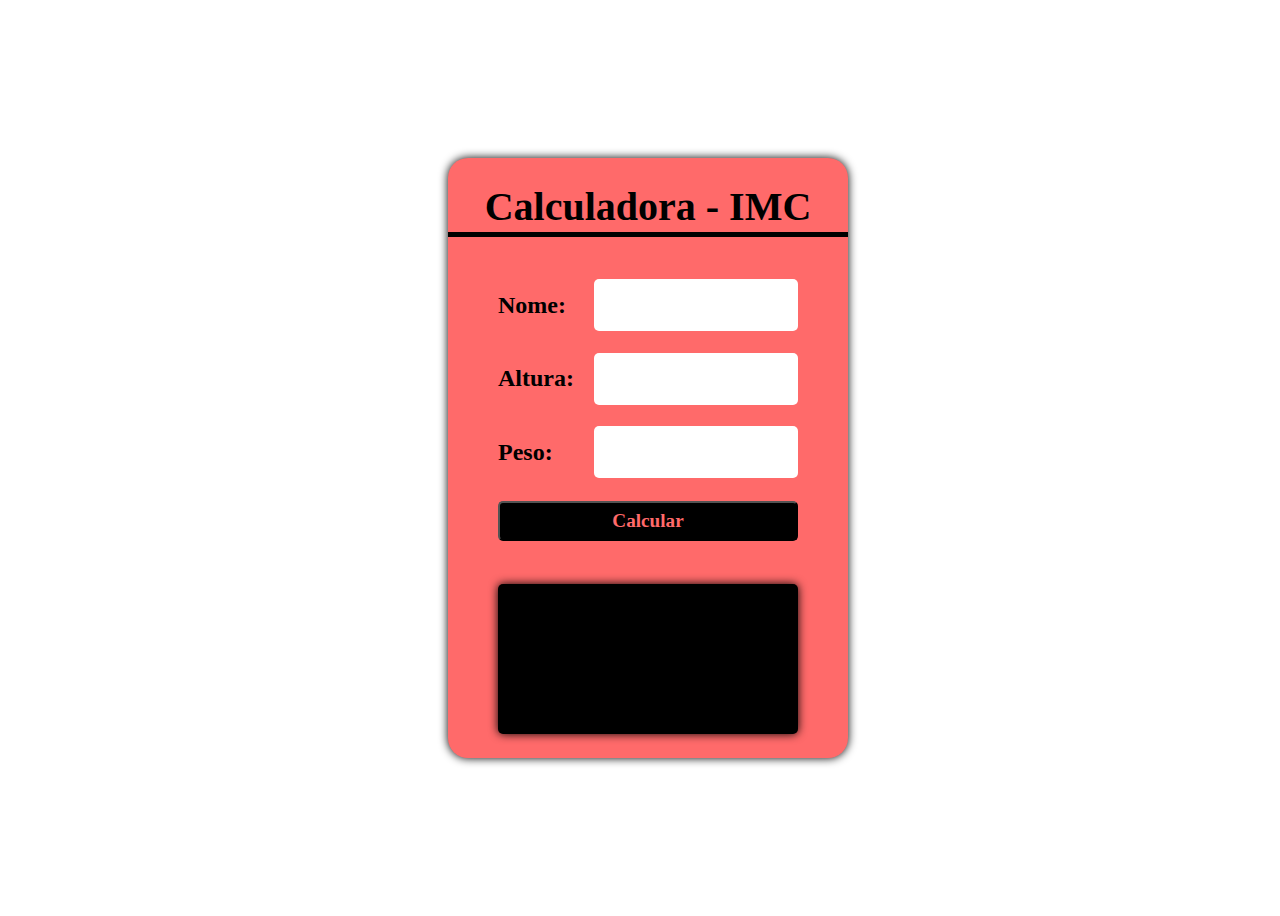
<file: 00-imc/index.html>
<!DOCTYPE html>
<html lang="en">
  <head>
    <meta charset="UTF-8">
    <meta name="viewport" content="width=device-width, initial-scale=1.0">
    <title>IMC</title>
    <link rel="stylesheet" href="style.css">
  </head>
  <body>
    <main>
      <div class="container">
        <div class="title"> Calculadora - IMC </div>
        <div class="input">
            <label>Nome:</label>
            <input type="text" id='nome'>
        </div>
        <div class="input">
            <label>Altura:</label>
            <input type="number" id='altura'>
        </div>
        <div class="input">
            <label>Peso:</label>
            <input type="number" id='peso'>
        </div>
        <button id='calcular'>Calcular</button>

        <div class="result" id='resultado'></div>
      </div>
    </main>
    <script src="./imc.js"></script>
  </body>
</html>
</file>
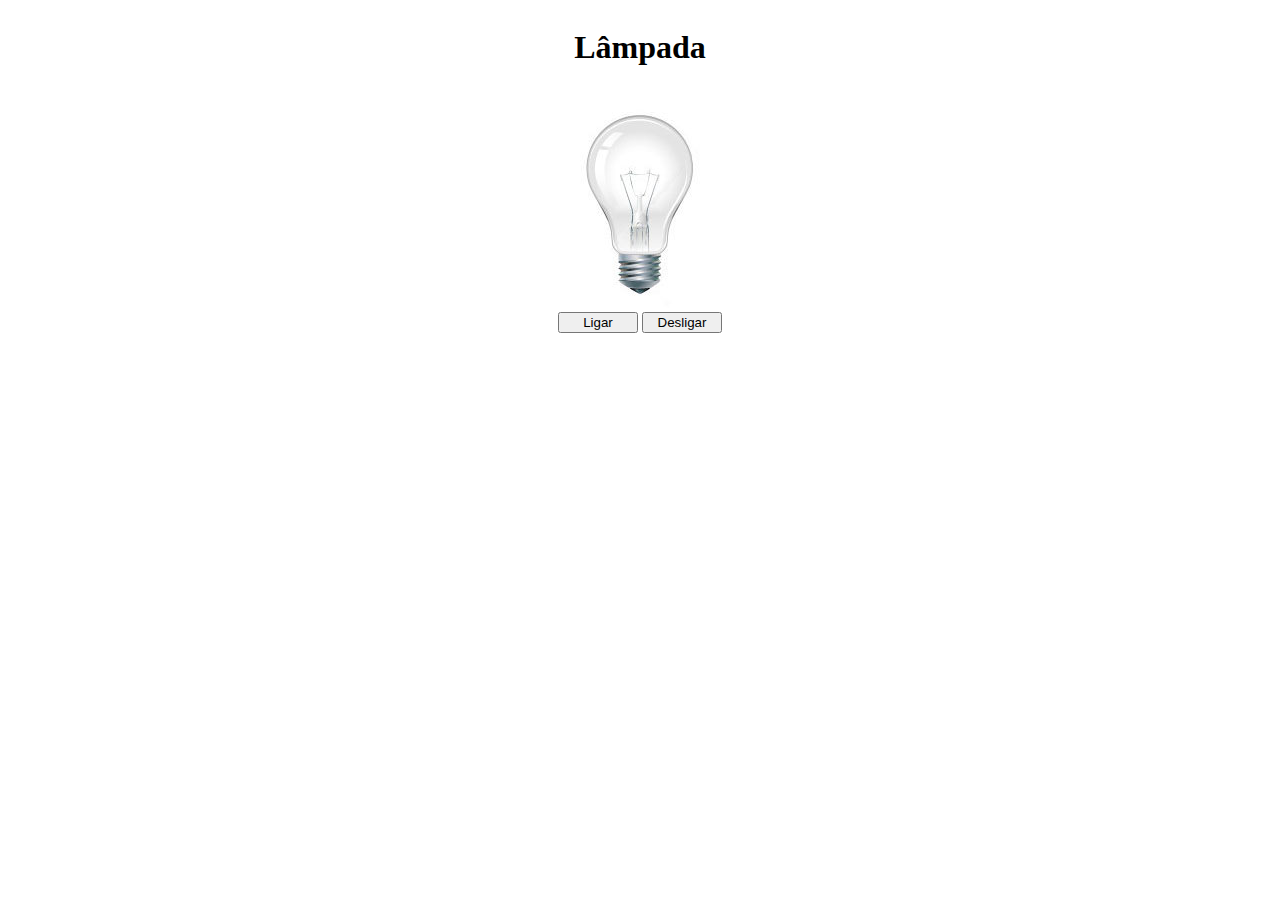
<file: 01-lamp 1.0/index.html>
<!DOCTYPE html>
<html lang="en">
<head>
    <meta charset="UTF-8">
    <meta name="viewport" content="width=device-width, initial-scale=1.0">
    <link rel="stylesheet" href="style.css">
    <title>Lâmpada</title>
</head>
<body>
    <header>
        <h1>Lâmpada</h1>
    </header>
    <main>
        <div>
            <img src="./img/desligada.jpg" alt="Lâmpada" id='lamp'>
        </div>
        <div>
            <button id='turnOn'>Ligar</button>
            <button id='turnOff'>Desligar</button>
        </div>
    </main>
    <script src="./lampada.js"></script>
</body>
</html>
</file>
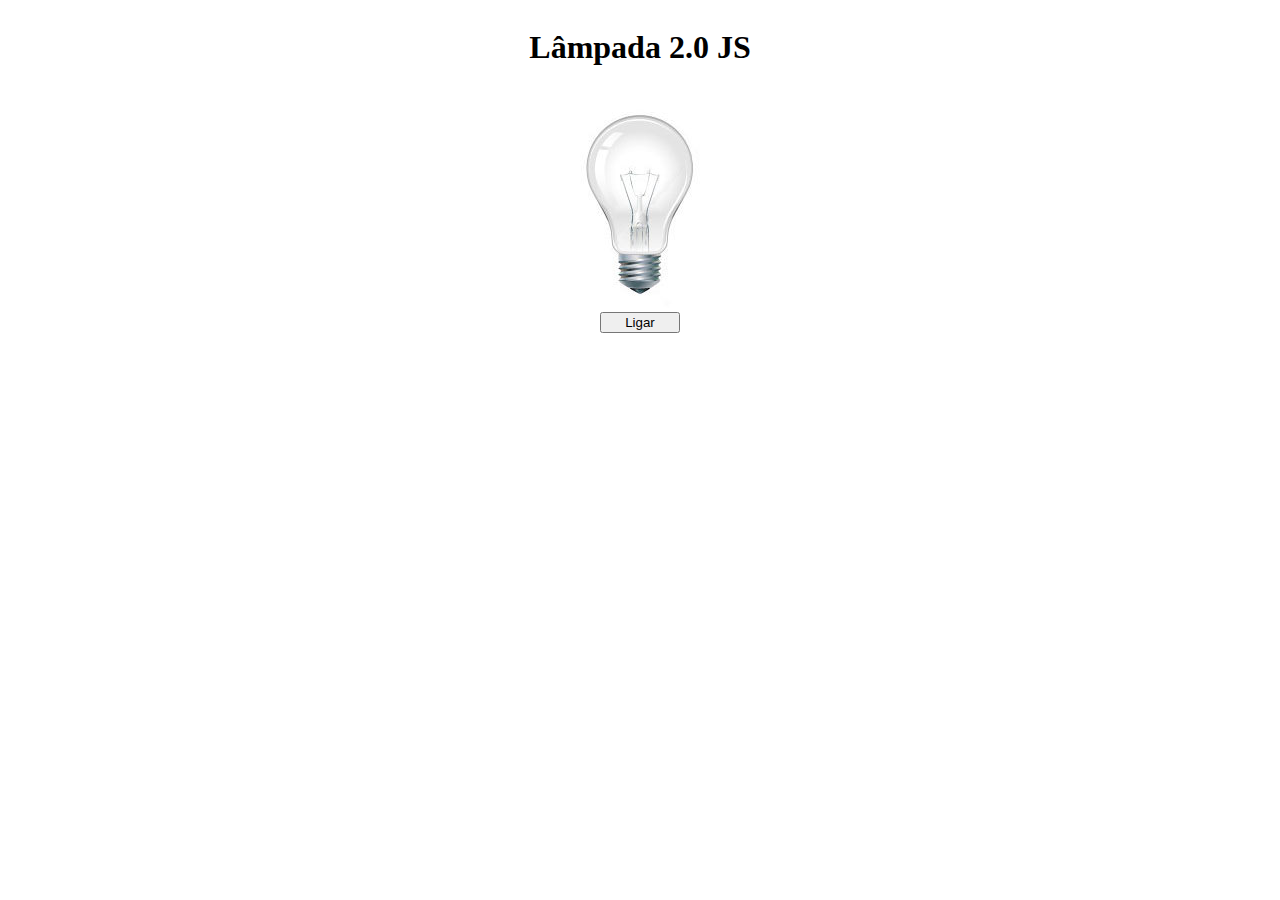
<file: 01-lamp 2.0/index.html>
<!DOCTYPE html>
<html lang="en">
<head>
    <meta charset="UTF-8">
    <meta name="viewport" content="width=device-width, initial-scale=1.0">
    <link rel="stylesheet" href="style.css">
    <title>Lâmpada</title>
</head>
<body>
    <header>
        <h1>Lâmpada 2.0 JS</h1>
    </header>
    <main>
        <div>
            <img src="./img/desligada.jpg" alt="Lâmpada" id='lamp'>
        </div>
        <div>
            <button id='turnOnOff'>Ligar</button>
        </div>
    </main>
    <script src="./lampada.js"></script>
</body>
</html>
</file>
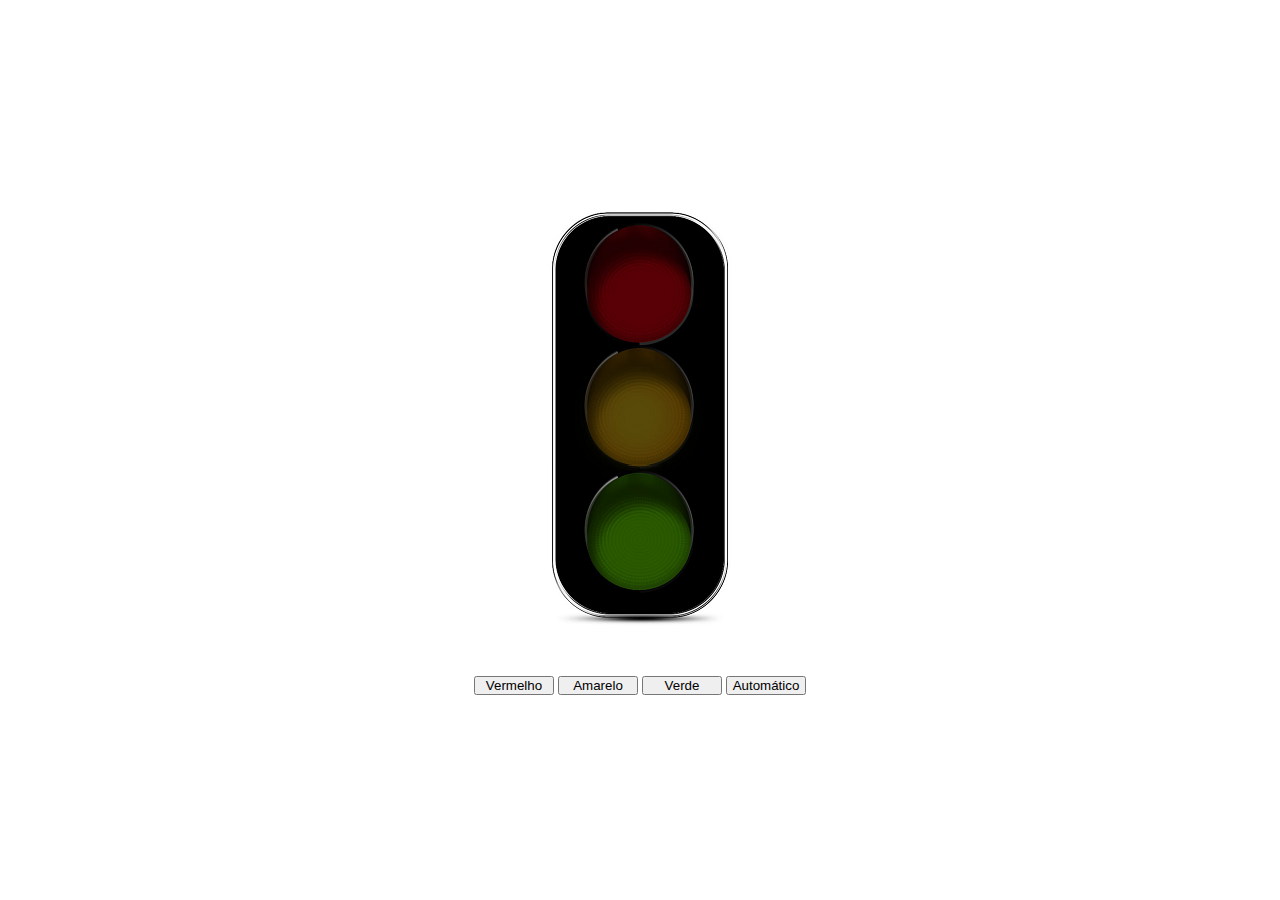
<file: 02-semaforo/index.html>
<!DOCTYPE html>
<html lang="pt-br">
<head>
    <meta charset="UTF-8">
    <meta name="viewport" content="width=device-width, initial-scale=1.0">
    <title>Semáforo</title>
    <link rel="stylesheet" href="style.css">
</head>
<body>
    <main>
        <div>
            <img src="./img/desligado.png" id='img' >
        </div>
        <div id='buttons'>
            <button id='red' class="button" >Vermelho</button>
            <button id='yellow' class="button" >Amarelo</button>
            <button id='green' class="button" >Verde</button>
            <button name='teste' id='automatic' class="button" >Automático</button>
        </div>
    </main>

    <script src="./semaforo.js"></script>
</body>
</html>
</file>
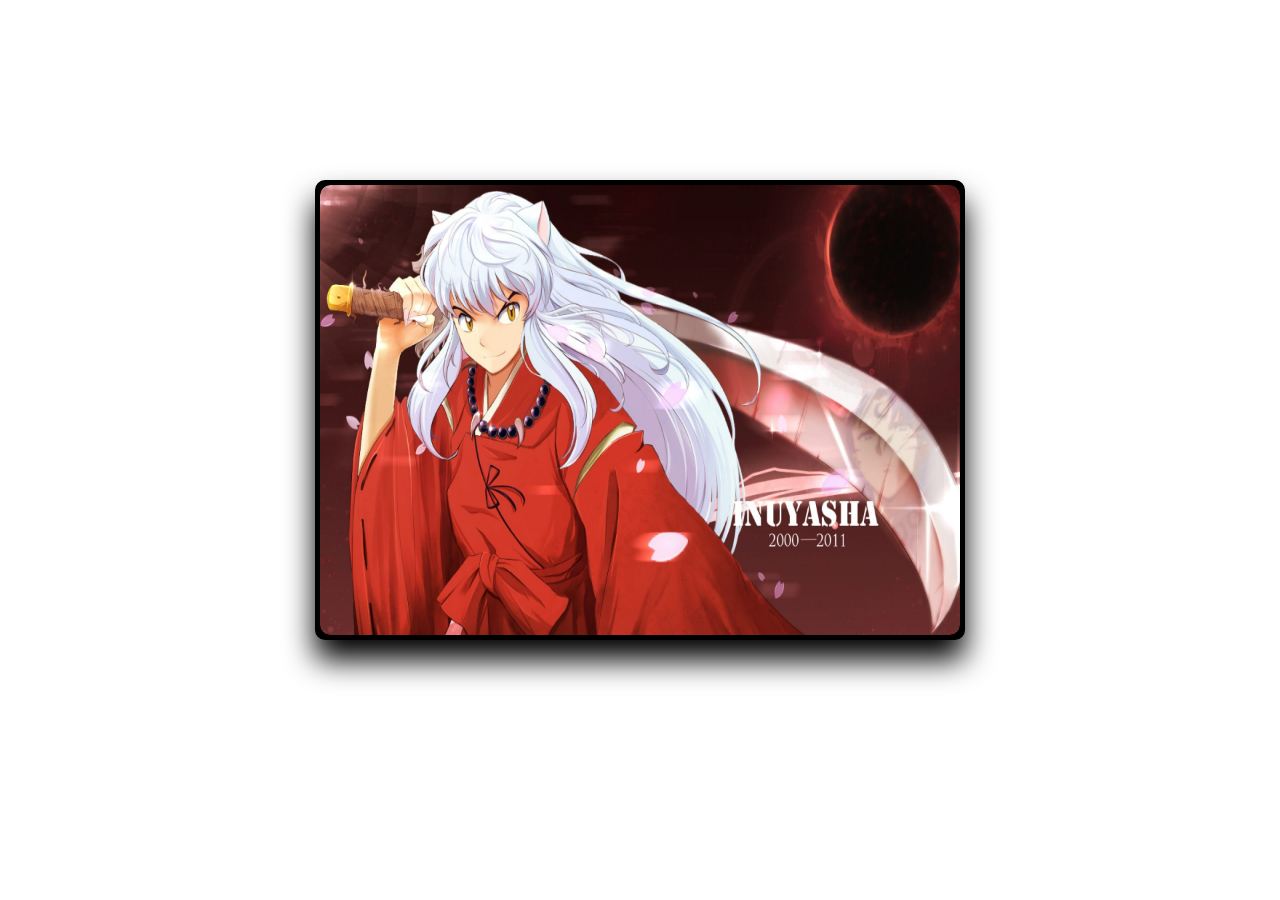
<file: 03-slideshow/index.html>
<!DOCTYPE html>
<html lang="pt-br">
<head>
    <meta charset="UTF-8">
    <meta name="viewport" content="width=device-width, initial-scale=1.0">
    <title>SLIDESHOW</title>
    <link rel="stylesheet" href="style.css">
</head>
<body>
    <div class="container-slide">
        <div class="action-button" id="previous">&laquo</div>
        <div class="container-items" id="container-items"></div>
        <div class="action-button" id="next">&raquo</div>
    </div>
    <script src="./slideShow.js"></script>
</body>
</html>
</file>
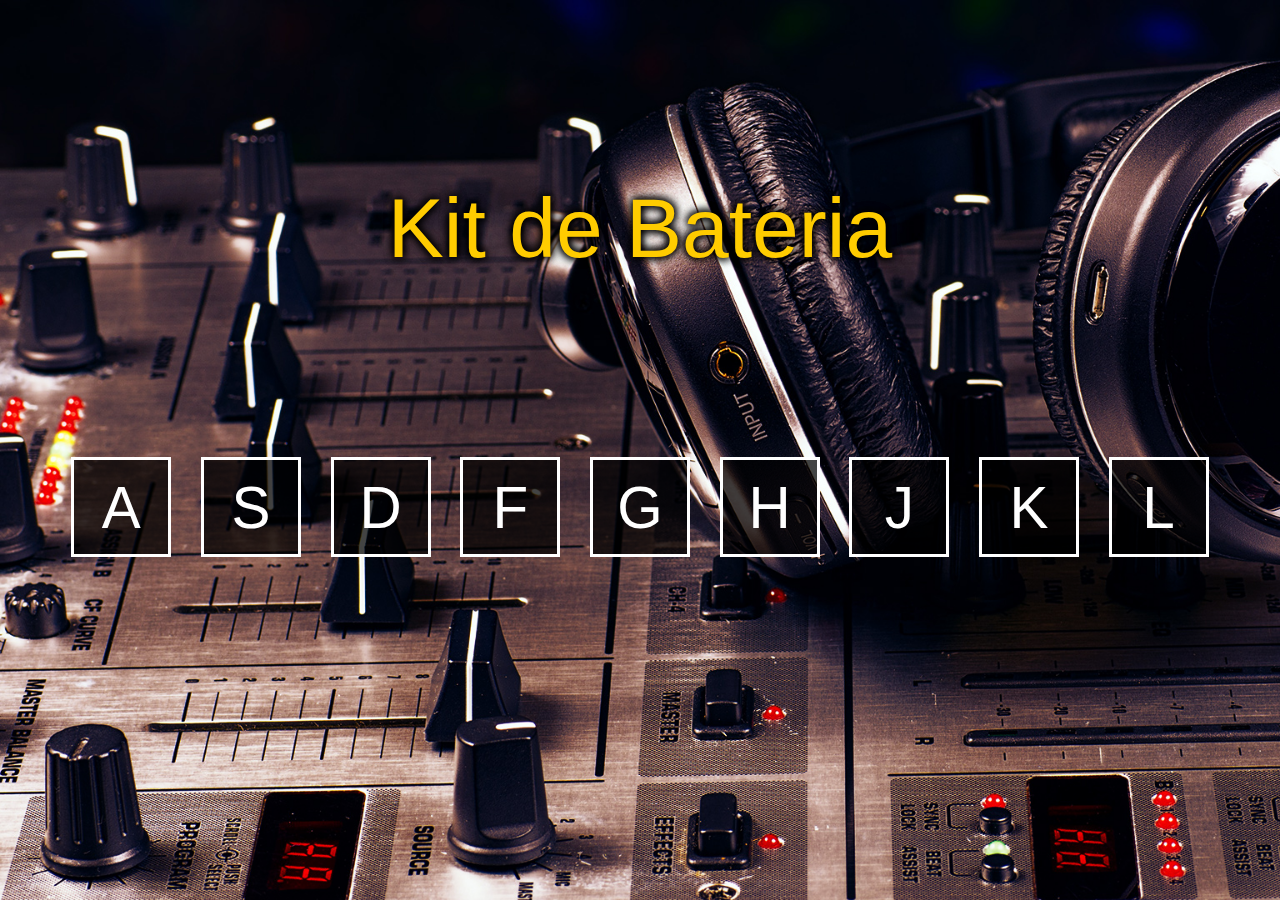
<file: 04-DRUM-KIT/index.html>
<!DOCTYPE html>
<html lang="pt-br">
    <head>
        <meta charset="UTF-8">
        <meta name="viewport" content="width=device-width, initial-scale=1.0">
        <link rel="stylesheet" href="style.css">
        <title>DRUM KIT</title>
    </head>
    <body>
        <main>
            <diV class="title">Kit de Bateria</div> 
            <div class="container" id="container">
                <!-- <div class="key">A</div>
                <div class="key">S</div>
                <div class="key">D</div> -->
            </div>
            <script src="./index.js"></script>
        </main>
    </body>
</html>
</file>
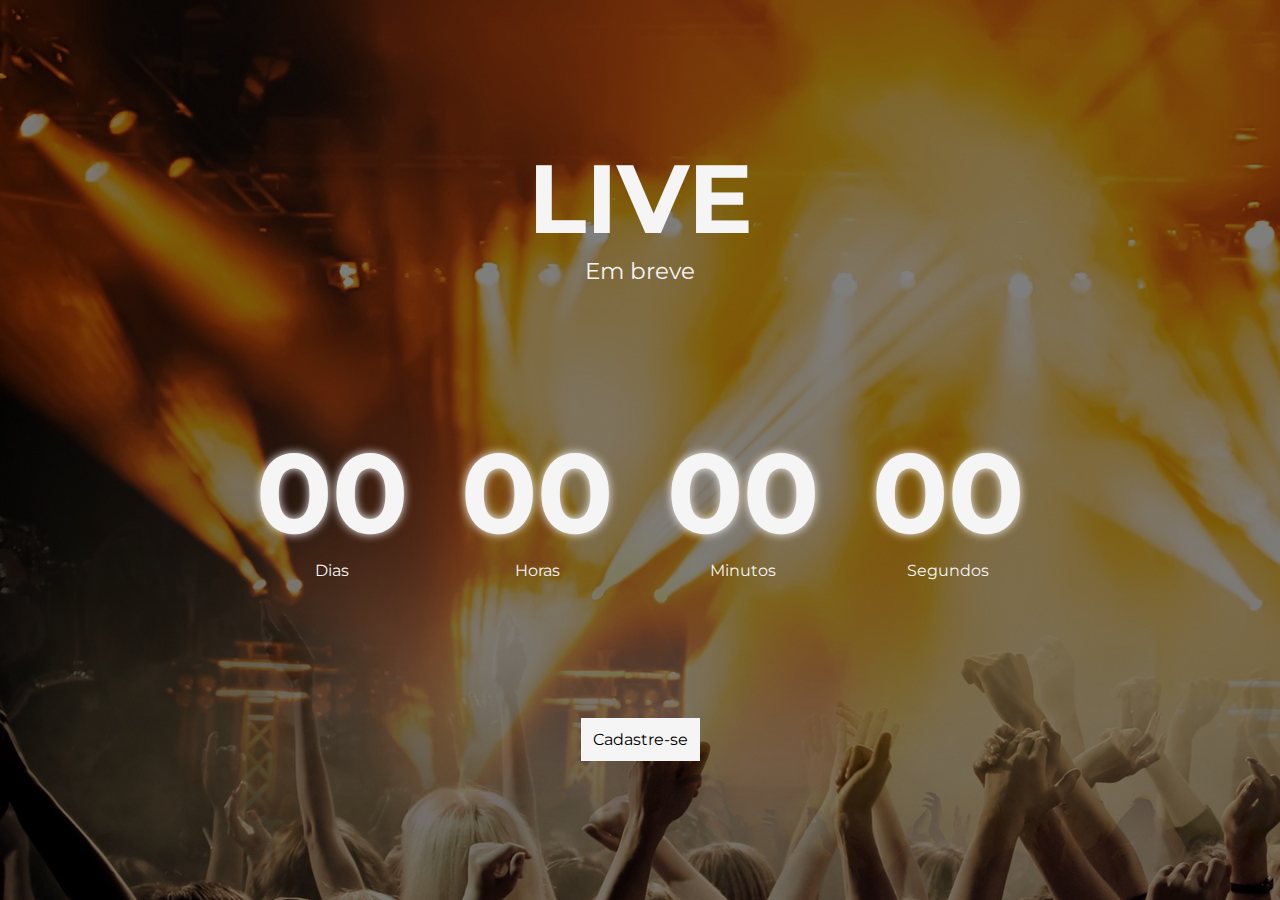
<file: 05-countdown/index.html>
<!DOCTYPE html>
<html lang="pt-br">
<head>
    <meta charset="UTF-8">
    <meta name="viewport" content="width=device-width, initial-scale=1.0">
    <link rel="stylesheet" href="style.css">
    <link href="https://fonts.googleapis.com/css2?family=Montserrat:wght@700&display=swap" rel="stylesheet">
    <title>Count Down</title>
</head>
<body>
    <div class="container">
        <div class='title'>
            <h1>LIVE</h1>
            <p>Em breve</p>
        </div>

        <div class="countdown">
            <div >
                <h1 id="dias">00</h1>
                <p>Dias</p>
            </div>
            <div>
                <h1 id="horas">00</h1>
                <p>Horas</p>
            </div>
            <div>
                <h1  id="minutos">00</h1>
                <p>Minutos</p>
            </div>
            <div>
                <h1 id="segundos">00</h1>
                <p>Segundos</p>
            </div>
        </div>

        <div class='button'>
            <p>Cadastre-se</p>
        </div>
    </div>

    <script src="./main.js"></script>
</body>
</html>
</file>
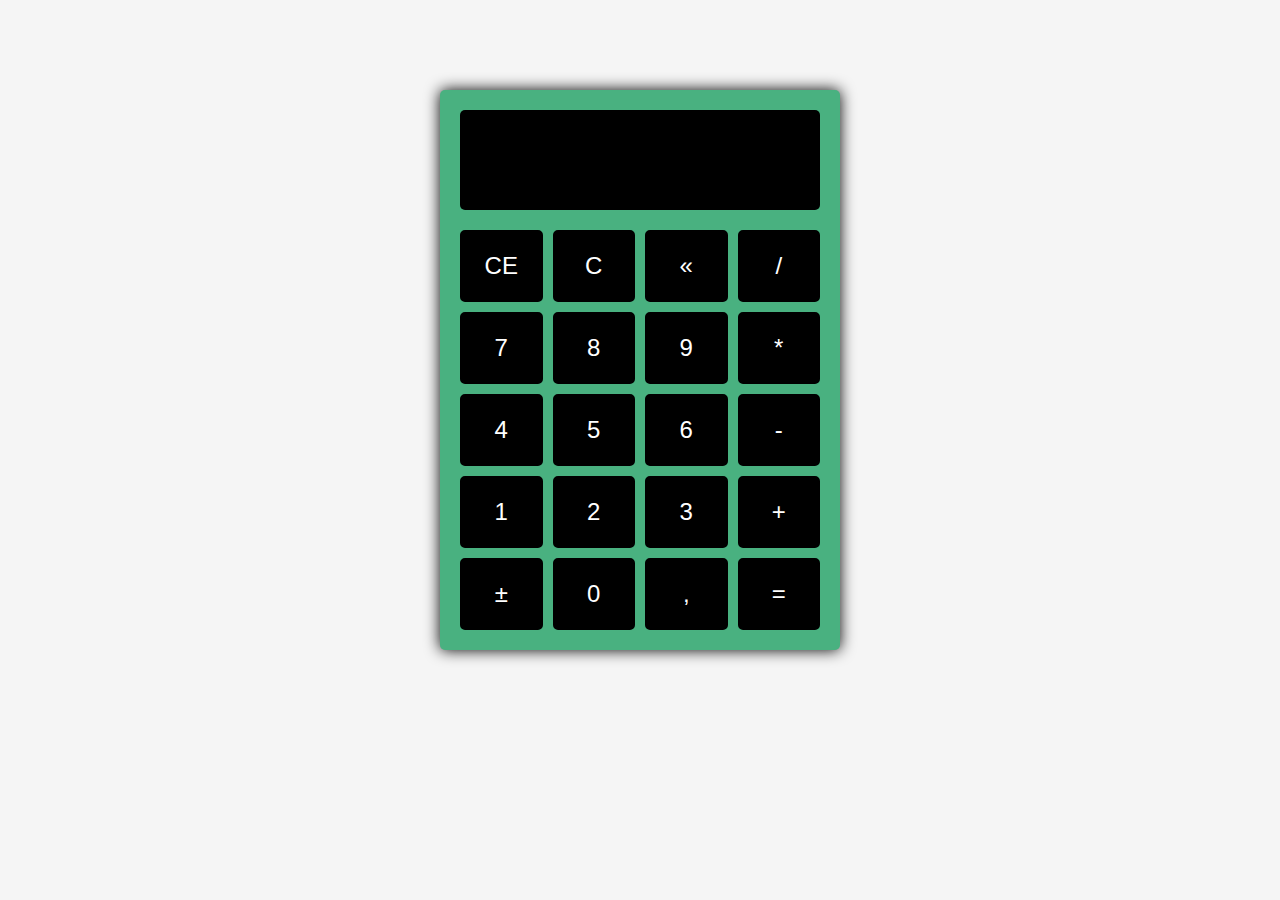
<file: 06-calculadora/index.html>
<!DOCTYPE html>
<html lang="en">
<head>
    <meta charset="UTF-8">
    <meta name="viewport" content="width=device-width, initial-scale=1.0">
    <link rel="stylesheet" href="style.css">
    <title>calculadora</title>
</head>
<body>
    <div class="calculator">
        <div class="display" id="display"></div>
        <div class="calculator-buttons">
            <button id="limparDisplay">CE</button>
            <button id="limparCalculo">C</button>
            <button id="backspace">«</button>
            <button id="operadorDividir">/</button>
            <button id="tecla7">7</button>
            <button id="tecla8">8</button>
            <button id="tecla9">9</button>
            <button id="operadorMultiplicar">*</button>
            <button id="tecla4">4</button>
            <button id="tecla5">5</button>
            <button id="tecla6">6</button>
            <button id="operadorSubtrair">-</button>
            <button id="tecla1">1</button>
            <button id="tecla2">2</button>
            <button id="tecla3">3</button>
            <button id="operadorAdicionar">+</button>
            <button id="inverter">±</button>
            <button id="tecla0">0</button>
            <button id="decimal">,</button>
            <button id="igual">=</button>
        </div>
    </div>
    <script src="calculadora.js"></script>
</body>
</html>
</file>
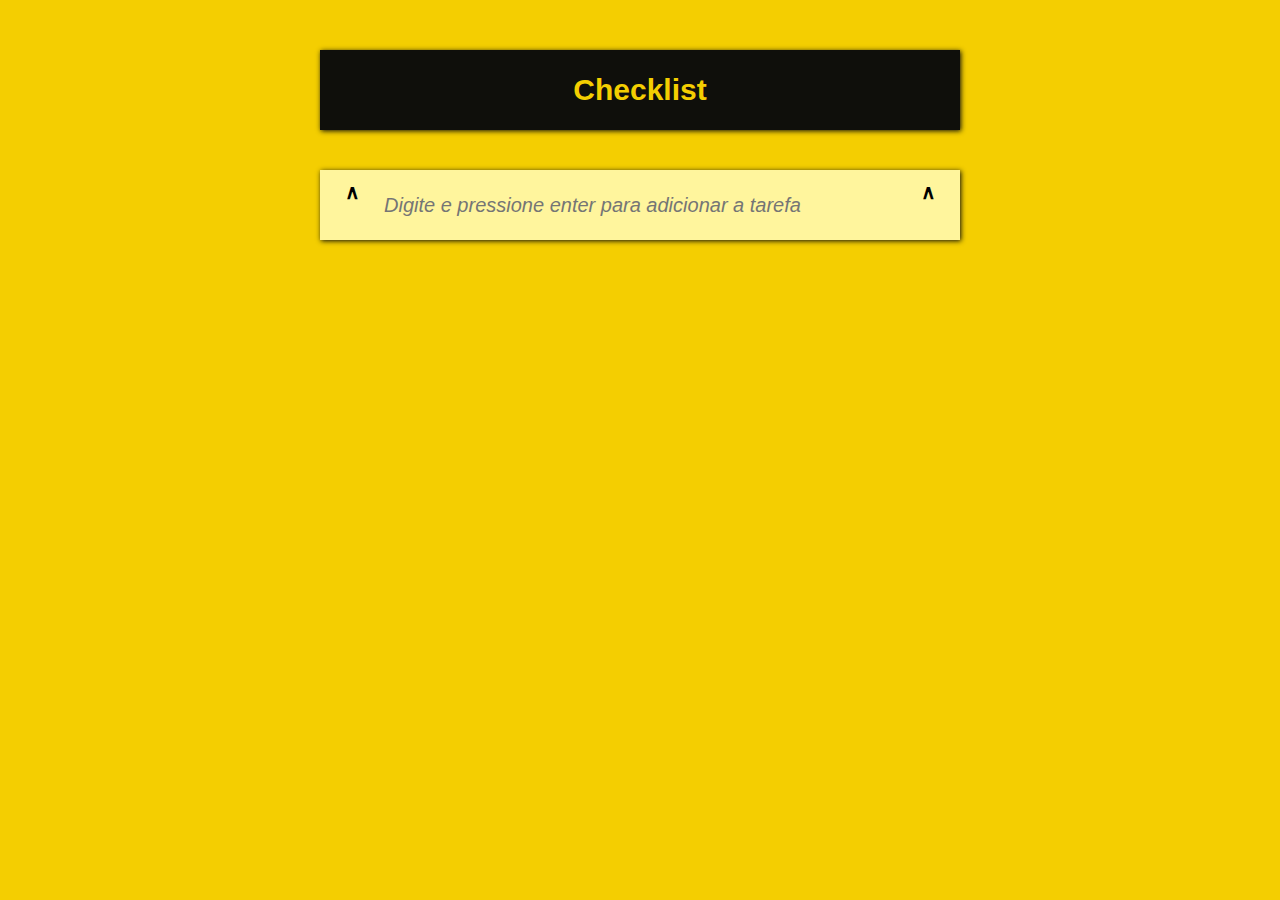
<file: 07-todo-List/index.html>
<!DOCTYPE html>
<html lang="pt-br">
<head>
    <meta charset="UTF-8">
    <meta name="viewport" content="width=device-width, initial-scale=1.0">
    <link rel="stylesheet" href="style.css">
    <title>todo-list</title>
</head>
<body>
    <div class="todo">
        <div class="todo__title">
            Checklist
        </div>

        <div class="todo__list" id='todoList'>

        </div>

        <div class="todo__new-item" id="newItem">
            <div>&and;</div>
            <input type="text" placeholder="Digite e pressione enter para adicionar a tarefa">
            <div>&and;</div>
        </div>
    </div>
    <script src="app.js"></script>
</body>
</html>
</file>
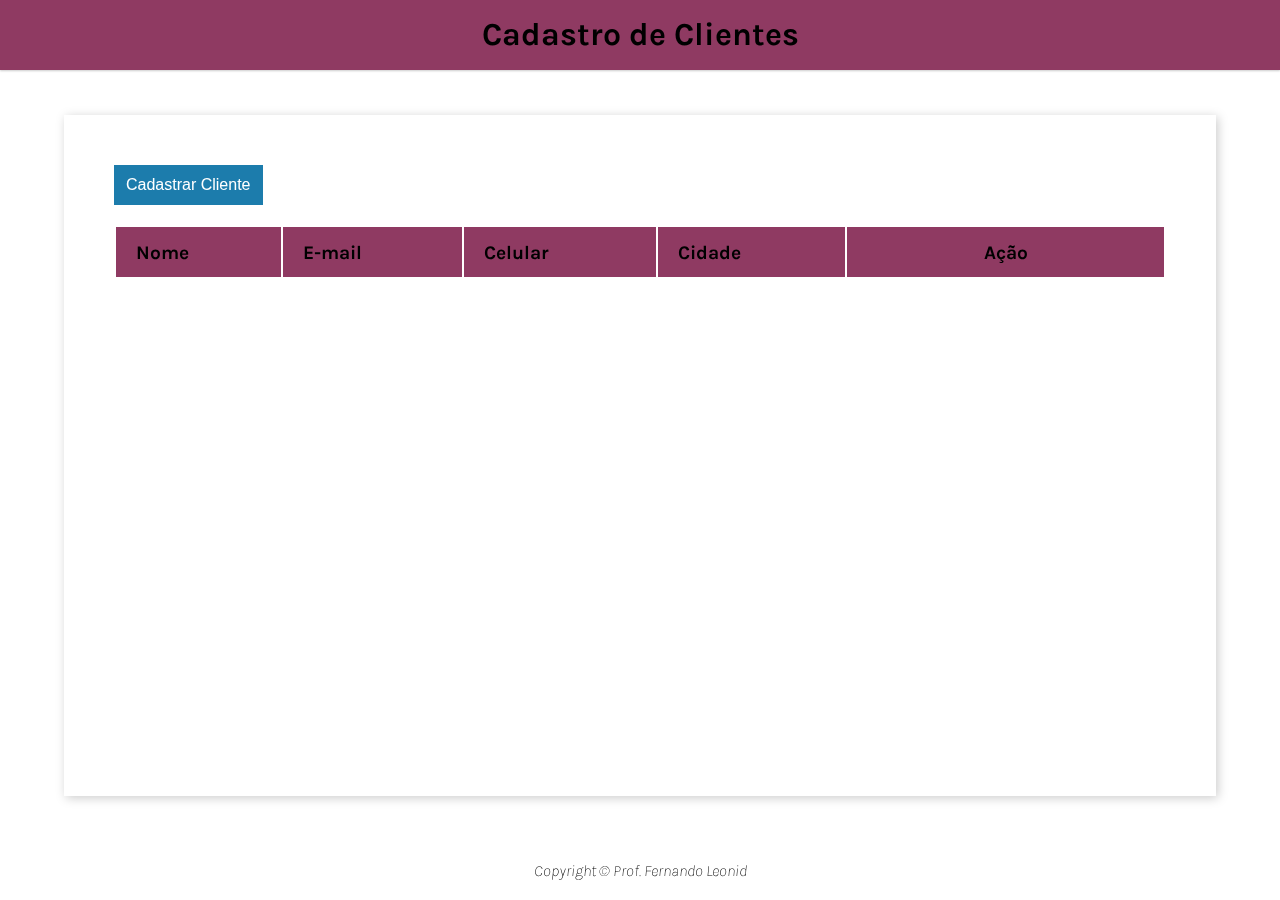
<file: 08-cadastro/index.html>
<!DOCTYPE html>
<html lang="pt-BR">

<head>
    <meta charset="UTF-8">
    <meta http-equiv="X-UA-Compatible" content="IE=edge">
    <meta name="viewport" content="width=device-width, initial-scale=1.0">
    <link rel="preconnect" href="https://fonts.gstatic.com">
    <link href="https://fonts.googleapis.com/css2?family=Karla:ital,wght@0,400;0,700;1,200;1,800&display=swap"
        rel="stylesheet">
    <link rel="stylesheet" href="css/main.css">
    <link rel="stylesheet" href="css/button.css">
    <link rel="stylesheet" href="css/records.css">
    <link rel="stylesheet" href="css/modal.css">
    <script src="main.js" defer></script>
    <title>CRUD</title>
</head>

<body>
    <header>
        <h1 class="header-title">Cadastro de Clientes</h1>
    </header>
    <main>
        <button type="button" class="button blue mobile" id="cadastrarCliente">Cadastrar Cliente</button>
        <table id="tableClient" class="records">
            <thead>
                <tr>
                    <th>Nome</th>
                    <th>E-mail</th>
                    <th>Celular</th>
                    <th>Cidade</th>
                    <th>Ação</th>
                </tr>
            </thead>
            <tbody>

            </tbody>
        </table>
        <div class="modal" id="modal">
            <div class="modal-content">
                <header class="modal-header">
                    <h2>Novo Cliente</h2>
                    <span class="modal-close" id="modalClose">&#10006;</span>
                </header>
                <form id="form" class="modal-form">
                    <input type="text" id="nome" data-index="new" class="modal-field" placeholder="Nome do Cliente"
                        required>
                    <input type="email" id="email" class="modal-field" placeholder="e-mail do Cliente" required>
                    <input type="text" id="celular" class="modal-field" placeholder="Celular do Cliente" required>
                    <input type="text" id="cidade" class="modal-field" placeholder="Cidade do Cliente" required>
                </form>
                <footer class="modal-footer">
                    <button id="salvar" class="button green">Salvar</button>
                    <button id="cancelar" class="button blue">Cancelar</button>
                </footer>
            </div>
        </div>
    </main>
    <footer>
        Copyright &copy; Prof. Fernando Leonid
    </footer>
</body>

</html>
</file>
<file: 00-imc/style.css>
main{
    display: flex;
    width: 100vw;
    height: 100vh;
    justify-content: center;
    align-items: center;
  
  }
  
  .container{
    display: flex;
    flex-direction: column;
    background: #FF6A6A;
    width: 400px;
    height: 600px;
    align-items: center;
    justify-content: space-evenly;
    border-radius: 20px;
    box-shadow: 0 0 10px black;
  }
  
  .title{
    display: flex;
    justify-content: center;
    align-items: center;
    width: 100%;
    height: 50px;
    font: bold 2.5rem serif;
    border-bottom: solid 5px black;
    margin-bottom: 20px;
  }
  
  .input {
    display: flex;
    width: 300px;
    height: 50px;
    justify-content: space-between;
    align-items: center;
  }
  .input input {
    width: 200px;
    height: 50px;
    border-radius: 5px;
    border:none;
    outline: 0;
    font: bold 1.5rem serif;
    text-align: center;
  }
  
  .input label {
    font: bold 1.5rem serif;
  }
  
  button{
    width: 300px;
    height: 40px;
    font: bold 1.2rem serif;
    background: #000;
    color: #FF6A6A;
    outline: none;
    border-radius: 5px;
    cursor: pointer;
  }
  
  .result{
    display: flex;
    margin-top: 20px;
    align-items: center;
    width: 300px;
    height: 150px;
    border-radius: 5px;
    font: italic 1.5rem serif;
    box-shadow: 0px 0px 10px black;
    background: #000;
    color: #FF6A6A;
    padding: 20px;
    box-sizing: border-box;
    user-select: none;
  }
</file>
<file: 01-lamp 1.0/style.css>
header, main {
    display: flex;
    flex-direction: column;
    align-items: center;
}
button{
    width: 80px;
}
</file>
<file: 01-lamp 2.0/style.css>
header, main {
    display: flex;
    flex-direction: column;
    align-items: center;
}
button{
    width: 80px;
}
</file>
<file: 02-semaforo/style.css>
*{
    margin: 0;
    padding: 0;
    box-sizing: border-box;
}

main {
    display: flex;
    height: 100vh;
    flex-direction: column;
    align-items: center;
    justify-content: center;
    gap: 5vh;
}
.button {
    width: 80px;
}
</file>
<file: 03-slideshow/style.css>
* {
    margin: 0;
    padding: 0;
}

.container-slide{
    display: flex;
    justify-content: space-between;
    width: 50vw;
    height: 50vh;
    background-color: black;
    margin: 20vh auto;
    border-radius: 10px;
    box-shadow: 0 20px 30px black;
    border: 5px solid black;
}

.container-items {
    position: absolute;
    display: flex;
    width: 50vw;
    height: 50vh;
    border-radius: 10px;
    overflow: hidden;
}

.item {
    width: 50vw;
    height: 50vh;
    transition: all 1s;
}
.item:first-child{
    margin-left: -100%;
}

.item img {
    width: 50vw;
    height: 50vh;
    border-radius: 10px;
}

.action-button{
    font: bold 30px sans-serif;
    display: flex;
    justify-content: center;
    align-items: center;
    width: 50px;
    color: #00000000;
    user-select: none;
    z-index: 1;
}
.action-button:hover{
    color: white;
    background-color: #00000055;
    border-radius: 10px;
    cursor: pointer;
    transition: all 1s;
}
</file>
<file: 04-DRUM-KIT/style.css>
*{
    margin: 0;
    padding:0;
    box-sizing: border-box;
}

body{
    background-image: url('./img/back.jpg');
    background-size: cover;
    width: 100vw;
    height: 100vh;
    font-family: 'Open Sans', sans-serif;
}

main{
    display: flex;
    flex-direction: column;
}

.title{
    color: #ffcc00;
    margin: 20vh auto;
    font-size: calc(5vw + 20px);
    text-shadow: 0 0 10px black,
                 0 0 10px black,
                 0 0 10px black;
}

.container{
    width: 90vw;
    height: 100px;
    margin: 0 auto;
    display: flex;
    flex-wrap: wrap;
    align-items: center;
    justify-content: space-around;
    gap: 15px;
}
.key{
    display: flex;
    width: 100px;
    height: 100px;
    align-items: center;
    justify-content: center;
    background-color: #000000BB;
    color: white;
    font-size: calc(3vw + 20px);
    border: 3px solid white;
    user-select: none;
    cursor: pointer;
    transition: transform .2s;
}

.active{
    transform: scale(1.3);
    border-color: #ffcc00;
    box-shadow: 0 0 50px #ffcc00;
}
</file>
<file: 05-countdown/style.css>
*{
    margin:0;
    padding: 0;
    box-sizing: border-box;
}

body{
    background-image: url('./bg.jpg');
    color: whitesmoke;
    font-family: 'Montserrat', sans-serif;
    user-select: none;
}

.container{
    display: flex;
    flex-direction: column;
    width: 100vw;
    height: 100vh;
    align-items: center;
    justify-content: space-evenly;
    text-align: center;
    background-color: #00000080;
}

.title {
    font-size: calc(10px + 3vw);
}

.title p {
    font-size: calc(10px + 1vw);
}

.countdown{
    display: flex;
    width: 60vw;
    justify-content: space-between;
    flex-wrap: wrap;
}

.countdown h1{
    font-size: calc(10px + 8vw);
    text-shadow: 0 0 10px  whitesmoke;
}

.button{
    background-color: whitesmoke;
    color: black;
    padding: 10px;
    cursor: pointer;
    border: solid 2px whitesmoke;
}

.button:hover {
    background-color: black;
    color: whitesmoke;
}
</file>
<file: 06-calculadora/style.css>
* {
    margin: 0;
    padding: 0;
    box-sizing: border-box;
}

body{
    background-color: whitesmoke;
    padding: 90px 0;
}

.calculator {
    width: 400px;
    margin: 0 auto;
    background-color: #49b180;
    padding: 20px;
    border-radius: 5px;
    box-shadow: 0 0 15px black;
}

.display{
    display: flex;
    justify-content: flex-end;
    width: 100%;
    height: 100px;
    margin-bottom: 20px;
    padding: 15px;
    background-color: black;
    color: white;
    font: normal 4rem serif;
    overflow: hidden;
    border-radius: 5px;
}

.calculator-buttons{
    display: grid;
    grid-template-columns: 1fr 1fr 1fr 1fr;
    grid-gap: 10px;
}

.calculator button{
    background-color: black;
    color: white;
    padding: 20px;
    border-radius: 5px;
    font-size: 1.5rem;
    outline: none;
    cursor: pointer;
    border: 2px solid black;
}

button:hover{
    background-color: #49b180;
    color: black;
}
</file>
<file: 07-todo-List/style.css>
:root {
    --primary-color: #F4CE01;
    --secondary-color: #0F0F0B;
}

* {
    margin: 0;
    padding: 0;
    box-sizing: border-box;
}
html {
    font-size: 62.5%;
}

body {
    background-color: var(--primary-color);
    font: bold 2rem 'Open Sans', sans-serif;
}

.todo {
    display: flex;
    width: 50vw;
    flex-direction: column;
    align-items: center;
    margin: 0 auto;
    gap: 15px;
}

.todo__title {
    display: flex;
    background-color: var(--secondary-color);
    width: 100%;
    height: 80px;
    justify-content: center;
    align-items: center;
    margin-top: 50px;
    box-shadow: 1px 1px 5px var(--secondary-color);
    font-size: 3rem;
    color: var(--primary-color);
}

.todo__list {
    display: flex;
    width: 100%;
    flex-direction: column;
    gap: 10px;
}

.todo__item{
    display: flex;
    width: 100%;
    height: 60px;
    justify-content: space-between;
    align-items: center;
    padding: 5px;
    box-shadow: 1px 1px 5px var(--secondary-color);
}
.todo__item > div {
    width: 80%;
}
.todo__item:hover {
    cursor: pointer;
    transition: all .5s ease;
    background-color: var(--secondary-color);
    color: var(--primary-color);
}


.todo__item > input[type='text'] {
    border: none;
    width: 80%;
    font: inherit;
}

.todo__item > input[type='button'],
.todo__item > input[type='checkbox'] {
    width: 30px;
    height: 30px;
    font: inherit;
}


.todo__item > input[type='checkbox']:checked  + div {
    text-decoration:line-through;
}

.todo__new-item{
    display: flex;
    background-color: #fff59d;
    width: 100%;
    height: 70px;
    justify-content: space-evenly;
    padding: 10px 0;
    box-shadow: 1px 1px 5px var(--secondary-color);
    margin: 10px;
    font: inherit;
}

.todo__new-item > input{
    background-color: #fff59d;
    border: none;
    width: 80%;
    outline: none;
    font: inherit;
}

.todo__new-item > input::placeholder {
    font-style: italic;
    font-weight: normal;
}
</file>
<file: 08-cadastro/css/main.css>
*{
    padding: 0;
    margin: 0;
    box-sizing: border-box;
}

:root{
    --primary-color: #8f3a62;
    --secundary-color: #FFF1CC;
    --shadow-color: #CCC;
    --text-color: #FFF;
}

body{
    min-height: 100vh;
    display: flex;
    flex-direction: column;
    font-family: 'karla', sans-serif;
    position:relative;
}

header{
    background-color: var(--primary-color);
    height: 70px;
    text-align: center;
    line-height: 70px;
    box-shadow: 0 1px 2px var(--shadow-color);
}

.header-title{
    color: black;
    font-size: 2rem;
}

main{
    flex-grow: 1;
    display: flex;
    flex-direction: column;
    align-items: flex-start;
    width: 90%;
    margin: 5vh auto;
    padding: 50px;
    box-shadow: 2px 2px 10px var(--shadow-color);
    gap: 20px;
}

footer{
    width:100;
    text-align: center;
    font-weight: 200;
    font-style: italic;
    padding: 20px;
}

@media (max-width:480px){
    header{
        position:fixed;
        width:100%;
    }
    .header-title{
        font-size: 1.5rem;
    }

    main{
        padding: 0;
        margin: 20px 0 0 0;
        width:100%;
        box-shadow: none;
    }
}
</file>
<file: 08-cadastro/css/button.css>
.button{
    border-style: none;
    height: 40px;
    padding: 6px 12px;
    background-color: black;
    color: white;
    font-size: 1rem;
    cursor: pointer;
    transition: box-shadow .6s ease;
}

.button.blue{
    background-color: #1c7cac;
}

button.green{
    background-color: #2f8f5a;
}

button.red{
    background-color: #af4646;
}

.button:hover{
    box-shadow: inset 200px 0 0 #00000055;
}

@media(max-width:480px){
    .button.mobile{
        color:transparent;
        font-size:0;
        width:50px;
        height:50px;
        border-radius: 50%;
        position:fixed;
        top: 90vh;
        left: 80vw;
    }
    .button.mobile::before{
        content: "+";
        color:black;
        font-size:2rem;
        width:100%;
        height:100%;
    }
}
</file>
<file: 08-cadastro/css/records.css>
.records{
    width: 100%;
    user-select: none;
    text-align: left;
}

.records th{
    height: 50px;
    background-color: var(--primary-color);
    padding-left: 20px;
    font-size: 1.2rem;    
}
.records td{
    height: 50px;
    padding-left: 20px;
}

.records th:last-child,
.records td:last-child{
    padding: 0;
    min-width: 140px;
    text-align: center;
}

.records tr:hover{
    background-color: var(--secundary-color);
}

@media(max-width:480px){
    .records{
        border-spacing: 5px;
    }
    .records thead{
        display:none;
    }
    .records tr{
        box-shadow: 0 1px 3px var(--shadow-color);
    }
    .records td:not(:first-child){
        display:flex;
        justify-content: space-between;
        padding: 0 20px;
    }

    .records td{
        margin:10px 0;
    }

    .records tr:hover{
        background-color: inherit;
    }
}
</file>
<file: 08-cadastro/css/modal.css>
.modal{
    position: fixed;
    top:0;
    left:0;
    width: 100%;
    height: 100%;
    background: #00000090;
    opacity: 0;
    z-index: -1;
}

.modal.active{
    opacity: 1;
    z-index: 1;
}

.modal-content{
    display: flex;
    flex-direction: column;
    gap:20px;
    width: 50vw;
    margin: 15vh auto;
    padding-bottom: 20px;
    background-color: white;
    box-shadow: 1px 1px 10px black;
}

.modal-header{
    display: flex;
    position: relative;
    justify-content: center;
    height: 40px;
    line-height: 40px;
    font-size: 1rem;
}



.modal-close{
    position: absolute;
    right: 0;
    display: block;
    width: 40px;
    height: 40px;
    text-align: center;
    user-select: none;
    cursor: pointer;
}

.modal-close:hover{
    background-color: #FF4949;
    color: white;
}

.modal-form{
    display: flex;
    justify-content: space-between;
    flex-wrap: wrap;
    gap: 20px;
    padding: 0 20px;
}

.modal-field{
    width: calc(50% - 10px);
    height: 40px;
    outline-style: none;
    border-style: none;
    box-shadow: 0 0 2px black;
    padding: 0 10px;
    font-size:1rem;
}

.modal-field:focus{
    border: 2px solid var(--primary-color);
    box-shadow: 0 0 3px var(--primary-color);
}


.modal-footer{
    background-color: inherit;
    text-align: right;
    padding: 0 20px;
}

@media (max-width:480px){
    .modal{
        top:100%;
        transition: all 1s ease;
    }
    .modal.active{
        top:0;
    }
    .modal-content{
        margin:0;
        width:100%;
        position:fixed;
    }
    .modal-field{
        width:100%;
    }
}
</file>
